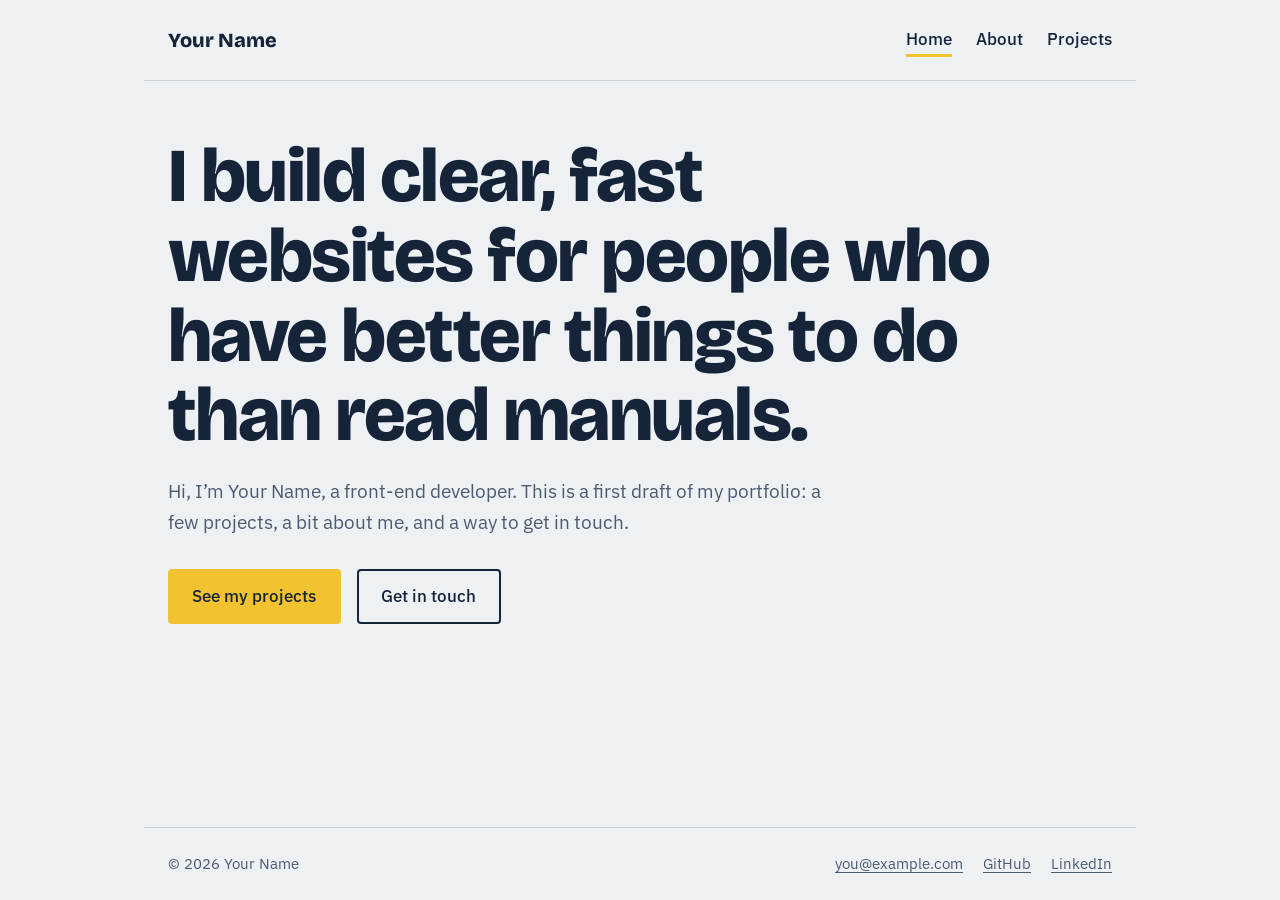
<file: index.html>
<!doctype html>
<html lang="en">
<head>
  <meta charset="UTF-8" />
  <meta name="viewport" content="width=device-width, initial-scale=1.0" />
  <title>Your Name – Portfolio</title>
  <link rel="preconnect" href="https://fonts.googleapis.com" />
  <link rel="preconnect" href="https://fonts.gstatic.com" crossorigin />
  <link href="https://fonts.googleapis.com/css2?family=Bricolage+Grotesque:opsz,wght@12..96,500;12..96,700;12..96,800&family=IBM+Plex+Sans:wght@400;500&display=swap" rel="stylesheet" />
  <link rel="stylesheet" href="styles.css" />
</head>
<body>
<div class="shell">
  <header class="header">
    <a href="index.html" class="brand">Your Name</a>
    <nav aria-label="Main">
      <ul class="nav">
        <li><a href="index.html" aria-current="page">Home</a></li>
        <li><a href="about.html">About</a></li>
        <li><a href="projects.html">Projects</a></li>
      </ul>
    </nav>
  </header>
  <main class="main">
    <section class="page hero">
      <h1>I build clear, fast websites for people who have better things to do than read manuals.</h1>
      <p class="lede">Hi, I’m Your Name, a front-end developer. This is a first draft of my portfolio: a few projects, a bit about me, and a way to get in touch.</p>
      <div class="actions">
        <a class="btn" href="projects.html">See my projects</a>
        <a class="btn ghost" href="mailto:you@example.com">Get in touch</a>
      </div>
    </section>
  </main>
  <footer class="footer">
    <p>© 2026 Your Name</p>
    <ul>
      <li><a href="mailto:you@example.com">you@example.com</a></li>
      <li><a href="https://github.com/">GitHub</a></li>
      <li><a href="https://linkedin.com/">LinkedIn</a></li>
    </ul>
  </footer>
</div>
</body>
</html>
</file>
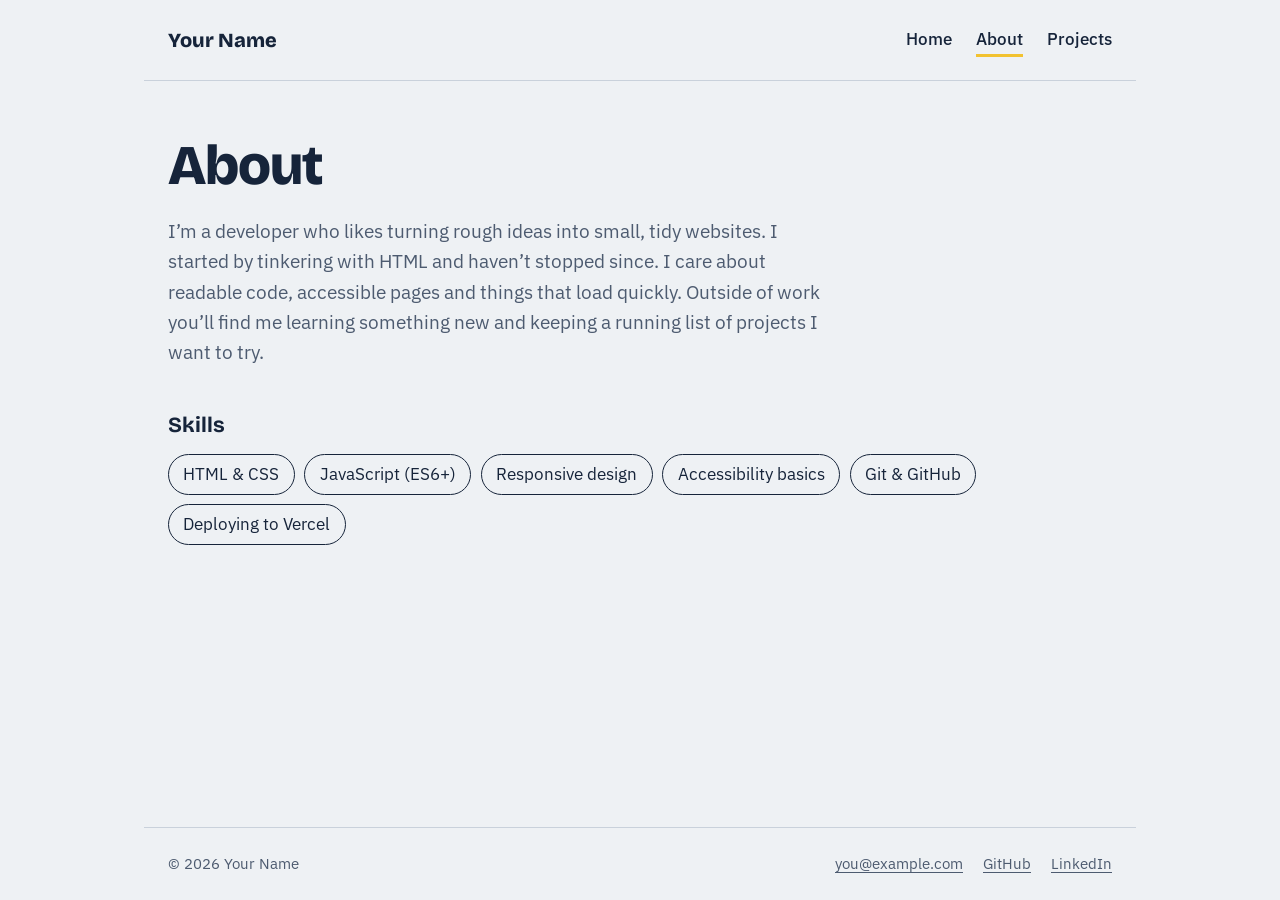
<file: about.html>
<!doctype html>
<html lang="en">
<head>
  <meta charset="UTF-8" />
  <meta name="viewport" content="width=device-width, initial-scale=1.0" />
  <title>About – Your Name</title>
  <link rel="preconnect" href="https://fonts.googleapis.com" />
  <link rel="preconnect" href="https://fonts.gstatic.com" crossorigin />
  <link href="https://fonts.googleapis.com/css2?family=Bricolage+Grotesque:opsz,wght@12..96,500;12..96,700;12..96,800&family=IBM+Plex+Sans:wght@400;500&display=swap" rel="stylesheet" />
  <link rel="stylesheet" href="styles.css" />
</head>
<body>
<div class="shell">
  <header class="header">
    <a href="index.html" class="brand">Your Name</a>
    <nav aria-label="Main">
      <ul class="nav">
        <li><a href="index.html">Home</a></li>
        <li><a href="about.html" aria-current="page">About</a></li>
        <li><a href="projects.html">Projects</a></li>
      </ul>
    </nav>
  </header>
  <main class="main">
    <section class="page">
      <h1>About</h1>
      <p class="lede">I’m a developer who likes turning rough ideas into small, tidy websites. I started by tinkering with HTML and haven’t stopped since. I care about readable code, accessible pages and things that load quickly. Outside of work you’ll find me learning something new and keeping a running list of projects I want to try.</p>
      <h2>Skills</h2>
      <ul class="skills">
        <li>HTML &amp; CSS</li>
        <li>JavaScript (ES6+)</li>
        <li>Responsive design</li>
        <li>Accessibility basics</li>
        <li>Git &amp; GitHub</li>
        <li>Deploying to Vercel</li>
      </ul>
    </section>
  </main>
  <footer class="footer">
    <p>© 2026 Your Name</p>
    <ul>
      <li><a href="mailto:you@example.com">you@example.com</a></li>
      <li><a href="https://github.com/">GitHub</a></li>
      <li><a href="https://linkedin.com/">LinkedIn</a></li>
    </ul>
  </footer>
</div>
</body>
</html>
</file>
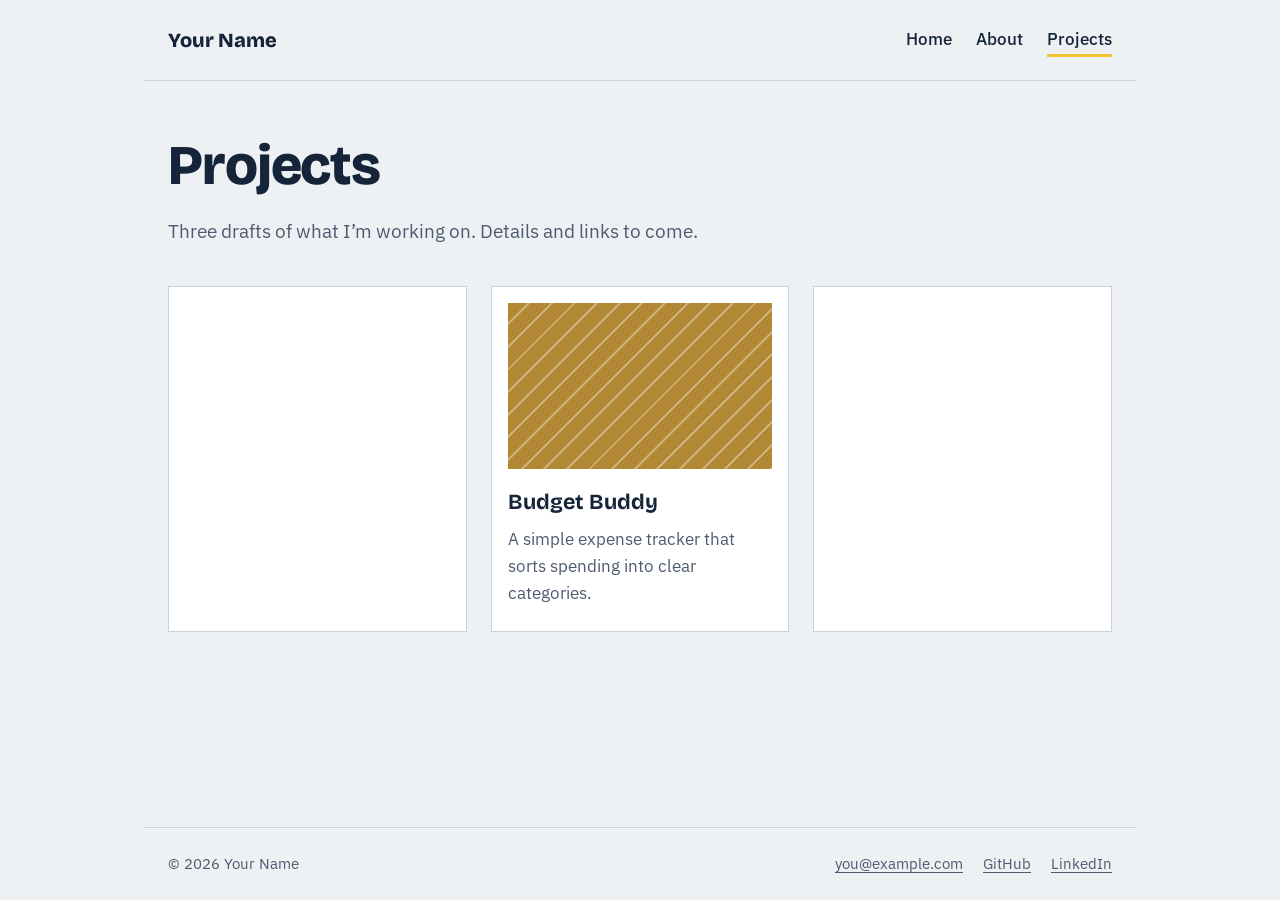
<file: projects.html>
<!doctype html>
<html lang="en">
<head>
  <meta charset="UTF-8" />
  <meta name="viewport" content="width=device-width, initial-scale=1.0" />
  <title>Projects – Your Name</title>
  <link rel="preconnect" href="https://fonts.googleapis.com" />
  <link rel="preconnect" href="https://fonts.gstatic.com" crossorigin />
  <link href="https://fonts.googleapis.com/css2?family=Bricolage+Grotesque:opsz,wght@12..96,500;12..96,700;12..96,800&family=IBM+Plex+Sans:wght@400;500&display=swap" rel="stylesheet" />
  <link rel="stylesheet" href="styles.css" />
</head>
<body>
<div class="shell">
  <header class="header">
    <a href="index.html" class="brand">Your Name</a>
    <nav aria-label="Main">
      <ul class="nav">
        <li><a href="index.html">Home</a></li>
        <li><a href="about.html">About</a></li>
        <li><a href="projects.html" aria-current="page">Projects</a></li>
      </ul>
    </nav>
  </header>
  <main class="main">
    <section class="page">
      <h1>Projects</h1>
      <p class="lede">Three drafts of what I’m working on. Details and links to come.</p>
      <div class="grid">
        <article class="card">
        </article>
        <article class="card">
          <div class="thumb" role="img" aria-label="Placeholder image for Budget Buddy" style="--h:40"></div>
          <h2>Budget Buddy</h2>
          <p>A simple expense tracker that sorts spending into clear categories.</p>
        </article>
        <article class="card">
        </article>
      </div>
    </section>
  </main>
  <footer class="footer">
    <p>© 2026 Your Name</p>
    <ul>
      <li><a href="mailto:you@example.com">you@example.com</a></li>
      <li><a href="https://github.com/">GitHub</a></li>
      <li><a href="https://linkedin.com/">LinkedIn</a></li>
    </ul>
  </footer>
</div>
</body>
</html>
</file>
<file: styles.css>
:root {
  --paper: #eef1f4;
  --ink: #16243a;
  --muted: #4d5b70;
  --line: #c9d1db;
  --signal: #f2c230;
  --surface: #ffffff;
  --display: "Bricolage Grotesque", "Helvetica Neue", Arial, sans-serif;
  --body: "IBM Plex Sans", system-ui, -apple-system, "Segoe UI", sans-serif;
}
@media (prefers-color-scheme: dark) {
  :root {
    --paper: #0f1827;
    --ink: #e8edf4;
    --muted: #a3b0c2;
    --line: #2a3a52;
    --surface: #17233a;
  }
}
* { box-sizing: border-box; }
body {
  margin: 0;
  background: var(--paper);
  color: var(--ink);
  font-family: var(--body);
  font-size: 1.0625rem;
  line-height: 1.6;
}
a { color: inherit; text-underline-offset: 3px; }
:focus-visible { outline: 3px solid var(--signal); outline-offset: 3px; }

.shell { min-height: 100vh; display: flex; flex-direction: column; }
.header, .footer, .main { width: 100%; max-width: 62rem; margin: 0 auto; padding-inline: 1.5rem; }
.header {
  display: flex; flex-wrap: wrap; align-items: center; justify-content: space-between;
  gap: 1rem; padding-block: 1.5rem; border-bottom: 1px solid var(--line);
}
.brand { font-family: var(--display); font-weight: 800; font-size: 1.25rem; text-decoration: none; }
.nav { list-style: none; display: flex; gap: 1.5rem; margin: 0; padding: 0; }
.nav a { text-decoration: none; font-weight: 500; padding-block: .25rem; border-bottom: 3px solid transparent; }
.nav a:hover { border-bottom-color: var(--line); }
.nav a.active { border-bottom-color: var(--signal); }

.main { flex: 1; padding-block: 3.5rem; }
.page h1 { font-family: var(--display); font-weight: 800; line-height: 1.05; letter-spacing: -0.02em; font-size: clamp(2.25rem, 6vw, 3.5rem); margin: 0 0 1.25rem; max-width: 20ch; }
.page h2 { font-family: var(--display); font-weight: 700; font-size: 1.35rem; margin: 2.5rem 0 .75rem; }
.hero h1 { font-size: clamp(2.5rem, 7vw, 4.75rem); max-width: 18ch; }
.lede { max-width: 60ch; color: var(--muted); font-size: 1.1875rem; }

.actions { display: flex; flex-wrap: wrap; gap: 1rem; margin-top: 2rem; }
.btn {
  display: inline-block; padding: .75rem 1.4rem; border-radius: 4px; text-decoration: none; font-weight: 500;
  background: var(--signal); color: #16243a; border: 2px solid var(--signal);
}
.btn:hover { filter: brightness(.95); }
.btn.ghost { background: transparent; color: var(--ink); border-color: var(--ink); }

.skills { list-style: none; padding: 0; margin: 0; display: flex; flex-wrap: wrap; gap: .6rem; }
.skills li { padding: .35rem .9rem; border: 1px solid var(--ink); border-radius: 999px; }

.grid { display: grid; gap: 1.5rem; grid-template-columns: repeat(auto-fit, minmax(16rem, 1fr)); margin-top: 2.5rem; }
.card { background: var(--surface); border: 1px solid var(--line); padding: 1rem 1rem 1.5rem; }
.card h2 { margin: 1rem 0 .4rem; }
.card p { margin: 0; color: var(--muted); }
.thumb {
  aspect-ratio: 16 / 10;
  background:
    repeating-linear-gradient(135deg, transparent 0 14px, hsl(var(--h) 60% 100% / .35) 14px 16px),
    hsl(var(--h) 55% 45%);
}

.contact { list-style: none; padding: 0; margin: 2rem 0 0; display: grid; gap: .5rem; }

.footer {
  display: flex; flex-wrap: wrap; justify-content: space-between; gap: .5rem;
  padding-block: 1.5rem; border-top: 1px solid var(--line); color: var(--muted); font-size: .9375rem;
}
.footer p { margin: 0; }

.nav a[aria-current="page"] { border-bottom-color: var(--signal); }
.footer { align-items: baseline; }
.footer ul { list-style: none; display: flex; flex-wrap: wrap; gap: 1.25rem; margin: 0; padding: 0; }
</file>
